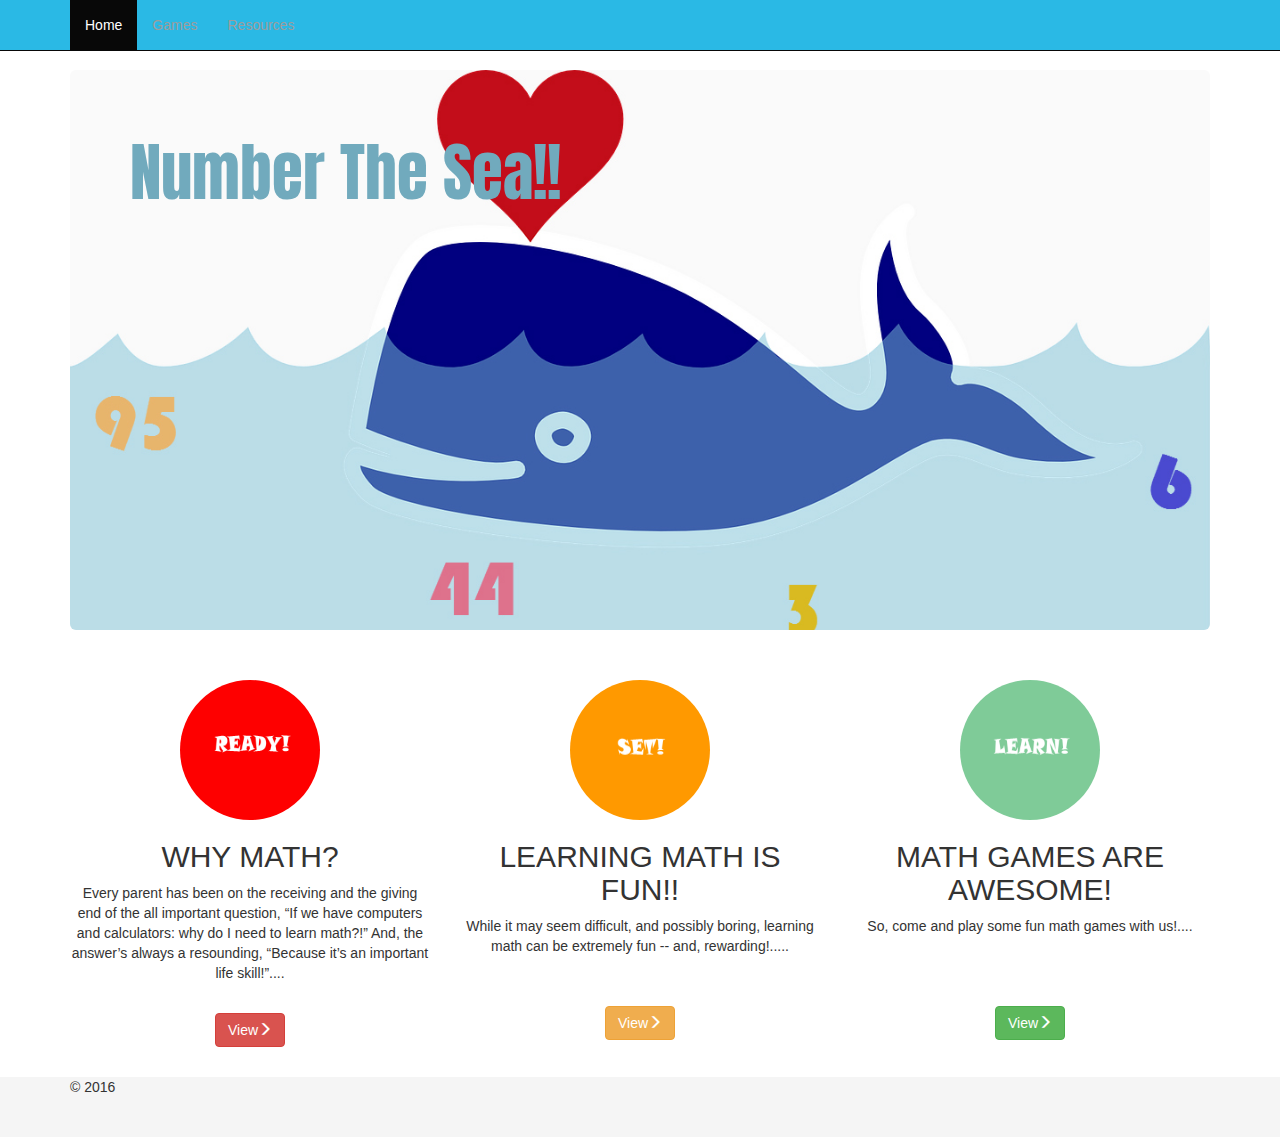
<file: index.html>
<!DOCTYPE html>
<html>
    <head>
        <title> </title>
        <link rel="stylesheet" type="text/css" href="css/bootstrap.css">
        <link rel="stylesheet" type="text/css" href="css/mystyle.css">
        <link href='https://fonts.googleapis.com/css?family=Anton' rel='stylesheet' type='text/css'>
        
        <meta charset="utf-8"> <!--sets the character set to one that cand display a wide range of languages and symbols.-->
        <meta http-equiv="X-UA-Compatible" content="IE=edge"> <!--Forces Internet Explorer to use the latest rendering engine.-->
        <meta name="viewport" content="width=device-width, initial-scale=1"> <!--Tells site to use all available space inside the browser window, regardless of where the site is being viewed.-->
        
        <!--[if lt IE 9]>
      <script src="https://oss.maxcdn.com/html5shiv/3.7.2/html5shiv.min.js"></script>
      <script src="https://oss.maxcdn.com/respond/1.4.2/respond.min.js"></script>
    <![endif]-->
    </head>
    <body>
        <nav class="navbar navbar-inverse navbar-fixed-top">
          <div class="container">
            <div class="navbar-header">
              <button type="button" class="navbar-toggle collapsed" data-toggle="collapse" data-target="#navbar" aria-expanded="false" aria-controls="navbar">
                <span class="sr-only">Toggle navigation</span>
                <span class="icon-bar"></span>
                <span class="icon-bar"></span>
                <span class="icon-bar"></span>
              </button>
             <!--
              <a class="navbar-brand" href="#">Project Name</a>
            </div>
            -->
            <div id="navbar" class="collapse navbar-collapse">
              <ul class="nav navbar-nav">
                <li class="active"> <a href="index.html">Home</a></li>
                        <li><a href="games.html">Games</a></li>
                        <li><a href="resources.html">Resources</a></li>
              </ul>
            </div><!--/.nav-collapse -->
          </div>
    </nav> <!--End of Navigation header -->
    
        
        <div class="container"> <!--jumbotron-->
        <div class="jumbotron jumbotron-special">
           <div id="firstJbox">
            <!--first row starts here-->
           
            <h1 class="h1heading">Number The Sea!!</h1>
            </div>
            </div>
        </div> <!--jumbotron--> 
    
            <div class="container"> <!-- container starts-->
            
             <div class="row"> <!-- first row starts-->
                
                    
                
            </div><!-- first row ends-->
                
               <div class="row row-eq-height"> <!-- second row starts-->
                    
                     <!-- column 1  -->
                
                    <div class="col-xs-12 col-sm-6 col-md-4">
                        <img class="img-circle" src="images/Ready.jpg" alt="Generic placeholder image" width="140" height="140">
                            <h2>WHY MATH?</h2> 
                            <p>Every parent has been on the receiving and the giving end of the all important question, “If we have computers and calculators: why do I need to learn math?!” And, the answer’s always a resounding, “Because it’s an important life skill!”.... </p>
                           <br>
                         <p><button type="button" class="btn btn-danger" data-toggle="modal" data-target="#mathWhy">View<span class="glyphicon glyphicon glyphicon-menu-right"></span></button></p>
                    </div>
            
                
               <!-- <div class="row"> <!-- column 2  -->
               
                    <div class="col-xs-12 col-sm-6 col-md-4">
                        <img class="img-circle" src="images/set.jpg" alt="Generic placeholder image" width="140" height="140">
                    <h2> LEARNING MATH IS FUN!!</h2>
                    <p>While it may seem difficult, and possibly boring, learning math can be extremely fun -- and, rewarding!.....</p>
            <br><br>
                         <p><button type="button" class="btn btn-warning" data-toggle="modal" data-target="#learnFun">View<span class="glyphicon glyphicon glyphicon-menu-right"></span></button></p>
                    </div>
            
                
              <!--  <div class="row"> column 3 -->
              
                    <div class="col-xs-12 col-sm-6 col-md-4">
                   <a href="games.html"> <img class="img-circle img-go" class="icon" src="images/learn.jpg" alt="Generic placeholder image" width="140" height="140"></a>
                    <h2>MATH GAMES ARE AWESOME!</h2>
                    <p>So, come and play some fun math games with us!....</p>
                    <br> <br><br>
                         <p><button type="button" class="btn btn-success" data-toggle="modal" data-target="#mathGames">View<span class="glyphicon glyphicon glyphicon-menu-right"></span></button></p>
                    </div>
                </div> <!-- second row ends-->
            </div> <!-- container ends-->       




        <script type = "text/javascript" src="js/jquery.js"></script>
        <script type = "text/javascript" src="js/bootstrap.js"></script>
        <script type = "text/javascript" src = "js/ourjavascript.js"></script>
        
        <!--Modals are at the end load last-->
        
        <!--Modal: Why Math? begins-->
        <div id="mathWhy" class="modal fade" role="dialog"> 
            <div class="modal-dialog">
                <div class="modal-content">
                    <div class="modal-header">
                        <button type="button" class="close" data-dismiss="modal">&times</button>
                        <h4 class="modal-title">WHY MATH?</h4>
                    </div>
                    <div class="modal-body">
                        <img src="images/childStudying.jpg" class="img-responsive">
                        <p>In fact, having a strong knowledge of basing math concepts is a, “strong predictor of later achievement.” Indeed, some experts believe, “.....knowledge of math concepts may even be a more important predictor of school success than early reading ability. Math skills are needed for nearly every task we perform, and jobs are requiring a higher math proficiency than ever before; math skills become more important when we acknowledge that we live in a technology-driven society.”  “Children and math skills – an important partnership,” <a href=”http://msue.anr.msu.edu/news/children_and_math_skills_an_important_partnership”> Michigan State University Extension </a></p>
                    </div>
                    <div class="modal-footer">
                        <button type="button" class="btn btn-danger" data-dismiss="modal">Exit</button>
                    </div>
                </div>
            </div>
        </div> <!--Modal: Why Math? ends-->
        
        <!--Modal: Learning Math is Fun, begins-->
        <div id="learnFun" class="modal fade" role="dialog"> 
            <div class="modal-dialog">
                <div class="modal-content">
                    <div class="modal-header">
                        <button type="button" class="close" data-dismiss="modal">&times</button>
                        <h4 class="modal-title">LEARNING MATH IS FUN!</h4>
                    </div>
                    <div class="modal-body">
                        <img src="images/mathFancy.jpg" class="img-responsive">
                        <p>In fact, practicing through both studying key concepts, and playing math related games can improve math fluency. And, improved math fluency means: less confusion about key math concepts; which leads to less math anxiety, and, eventually something called, “math fact automaticity” -- which, is just a fancy way of saying, “practice makes perfect.”</p>
                    </div>
                    <div class="modal-footer">
                        <button type="button" class="btn btn-danger" data-dismiss="modal">Exit</button>
                    </div>
                </div>
            </div>
        </div> <!--Modal: Learning Math is Fun, ends-->
        
        <!--Modal: Math Games, begins-->
        <div id="mathGames" class="modal fade" role="dialog"> 
            <div class="modal-dialog">
                <div class="modal-content">
                    <div class="modal-header">
                        <button type="button" class="close" data-dismiss="modal">&times</button>
                        <h4 class="modal-title">MATH GAMES ARE AWESOME!</h4>
                    </div>
                    <div class="modal-body">
                        <img src="images/girlSoccer.jpg" class="img-responsive">
                        <p>Because learning is fun!</p>
                    </div>
                    <div class="modal-footer">
                        <button type="button" class="btn btn-danger" data-dismiss="modal">Exit</button>
                    </div>
                </div>
            </div>
        </div> <!--Modal: Math Games, ends-->
        
            <footer class="footer"> <!-- footer starts here-->
      <div class="container">
           &copy; 2016 
    <p class=></p>
      </div>
    </footer>
    </body>
</html>
</file>
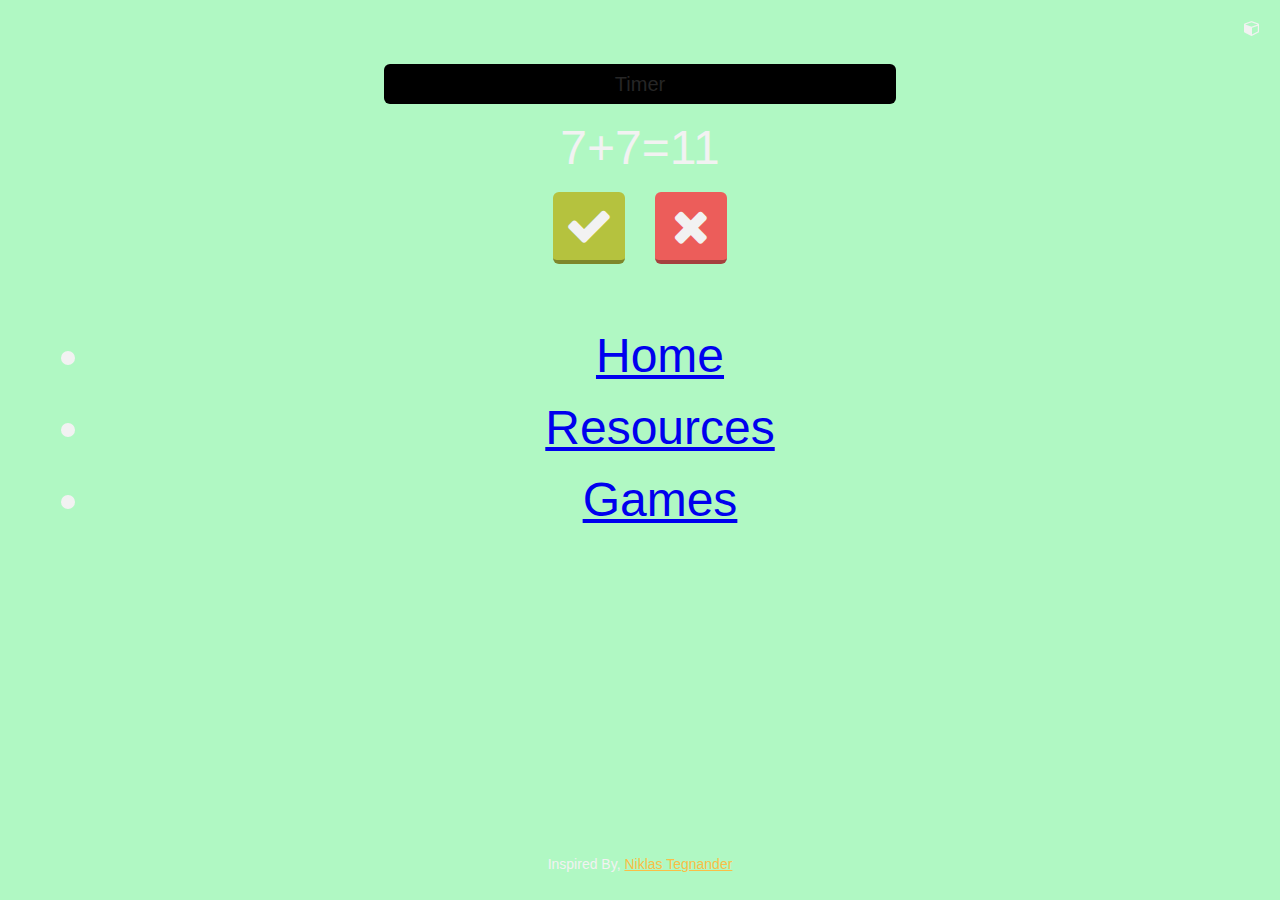
<file: addition.html>
<!DOCTYPE html>
<html lang="en">
<head>
	<meta charset="UTF-8">
	<title>Math</title>
	<meta name="viewport" content="width=device-width, initial-scale=1.0, maximum-scale=1.0, user-scalable=no">
	<meta name="apple-mobile-web-app-capable" content="yes">
	<meta name="mobile-web-app-capable" content="yes">
	<link rel="stylesheet" href="//cdnjs.cloudflare.com/ajax/libs/font-awesome/4.1.0/css/font-awesome.min.css">
	<link rel="stylesheet" href="additionGame.css">
	<link rel="apple-touch-icon" href="addition game/icons/AppIcon.png">
	<link rel="apple-touch-icon" sizes="76x76" href="addition game/icons/AppIcon76x76.png">
	<link rel="apple-touch-icon" sizes="120x120" href="addition game/icons/AppIcon60x60@2x.png">
	<link rel="apple-touch-icon" sizes="152x152" href="additon game/icons/AppIcon76x76@2x.png">
	<link rel="icon" sizes="192x192" href="additon game/icons/192.png">
</head>
<body>
	<button id="theme">&#xf1b2;</button>
	<div id="gameover">
		<h1>Game over</h1>
		<div id="score">Score: <span>0</span></div>
		<div id="highscore">High score: <span>0</span></div>
		<button id="retry">Try again!</button>
	</div>
	<div id="timer">Timer<div class="progress"></div></div>
	<div id="problem">2+2=5</div>
	<button id="correct">&#xf00c;</button>
	<button id="wrong">&#xf00d;</button>
	<div id="credits">Inspired By, <a href="http://niklas.tegnander.nu/">Niklas Tegnander</a></div>
	<script src="//cdnjs.cloudflare.com/ajax/libs/jquery/2.1.1/jquery.min.js"></script>
	<script src="addition game/js/tappy.js"></script>
	<script src="addition game/js/jquery.storageapi.min.js"></script>
	<script>
		function getRandomInt(min, max) {
		    return Math.floor(Math.random() * (max - min + 1)) + min;
		}

		var first,
			second,
			answer,
			score = 0,
			highscore = $.localStorage.get('highscore') || 0;

		if ($.localStorage.get('theme') == 'light') {
			$('body').addClass('light');
		}

		generateProblem();

		$('#timer').addClass('hidden');
		$('#gameover').hide();

		function generateProblem() {
			first = getRandomInt(2, 9);
			second = getRandomInt(2, 9);
			answer = first + second;

			if (getRandomInt(0, 10) < 5) {
				answer += getRandomInt(-3, 3);
				answer = Math.max(0, answer);
			}

			$('#problem').text(first + '+' + second + '=' + answer);
		}

		function gameOver() {
			if (score > highscore) {
				highscore = score;

				$.localStorage.set('highscore', highscore);
			}

			$('#score span').text(score);
			$('#highscore span').text(highscore);
			$('#timer').addClass('hidden').find('.progress').stop();
			$('#gameover').show();

			score = 0;
		}

		function checkAnswer(guess) {
			if ($('#gameover').is(':visible')) return false;

			if ((guess && first + second == answer) || (!guess && first + second != answer)) {
				addScore();
			} else {
				gameOver();
			}
		}

		function startTimer() {
			$('#timer').removeClass('hidden').find('.progress').css({
				width: '100%'
			}).stop().animate({
				width: 0
			}, {
				duration: 1000 + Math.floor((2500 * (3.5 / score))),
				easing: 'linear',
				queue: false,
				complete: gameOver
			});
		}

		function addScore() {
			score += 1;

			generateProblem();
			startTimer();
		}

		$('#correct').on('tap', function() {
			checkAnswer(true);
		});

		$('#wrong').on('tap', function() {
			checkAnswer(false);
		});

		$('#retry').on('tap', function() {
			$('#gameover').hide();
		});

		$('#theme').on('tap', toggleTheme);

		function toggleTheme() {
			$('body').toggleClass('light');

			$.localStorage.set('theme', $('body').hasClass('light') ? 'light' : 'dark');
		}

		// Keyboard for desktop computers
		$(document).on('keydown', function(e) {

			// Enter key or space
			if ($('#gameover').is(':visible') && (e.keyCode == 13 || e.keyCode == 32)) {
				$('#retry').trigger('tap');

				return;
			}

			// Left arrow or j
			if (e.keyCode == 37 || e.keyCode == 74) {
				$('#correct').trigger('tap');
			}

			// Right arrow or k
			if (e.keyCode == 39 || e.keyCode == 75) {
				$('#wrong').trigger('tap');
			}
		});
	</script>
	<script>
	  (function(i,s,o,g,r,a,m){i['GoogleAnalyticsObject']=r;i[r]=i[r]||function(){
	  (i[r].q=i[r].q||[]).push(arguments)},i[r].l=1*new Date();a=s.createElement(o),
	  m=s.getElementsByTagName(o)[0];a.async=1;a.src=g;m.parentNode.insertBefore(a,m)
	  })(window,document,'script','//www.google-analytics.com/analytics.js','ga');

	  ga('create', 'UA-53677226-1', 'auto');
	  ga('send', 'pageview');

	</script>
	
	
	<div class="footer_fish">
            <ul class="footer-nav">
                <li><a href="index.html">Home</a></li>
                <li><a href="resources.html">Resources</a></li>
                <li><a href="games.html">Games</a></li>
            </ul>
    </div>
</body>
</html>
</file>
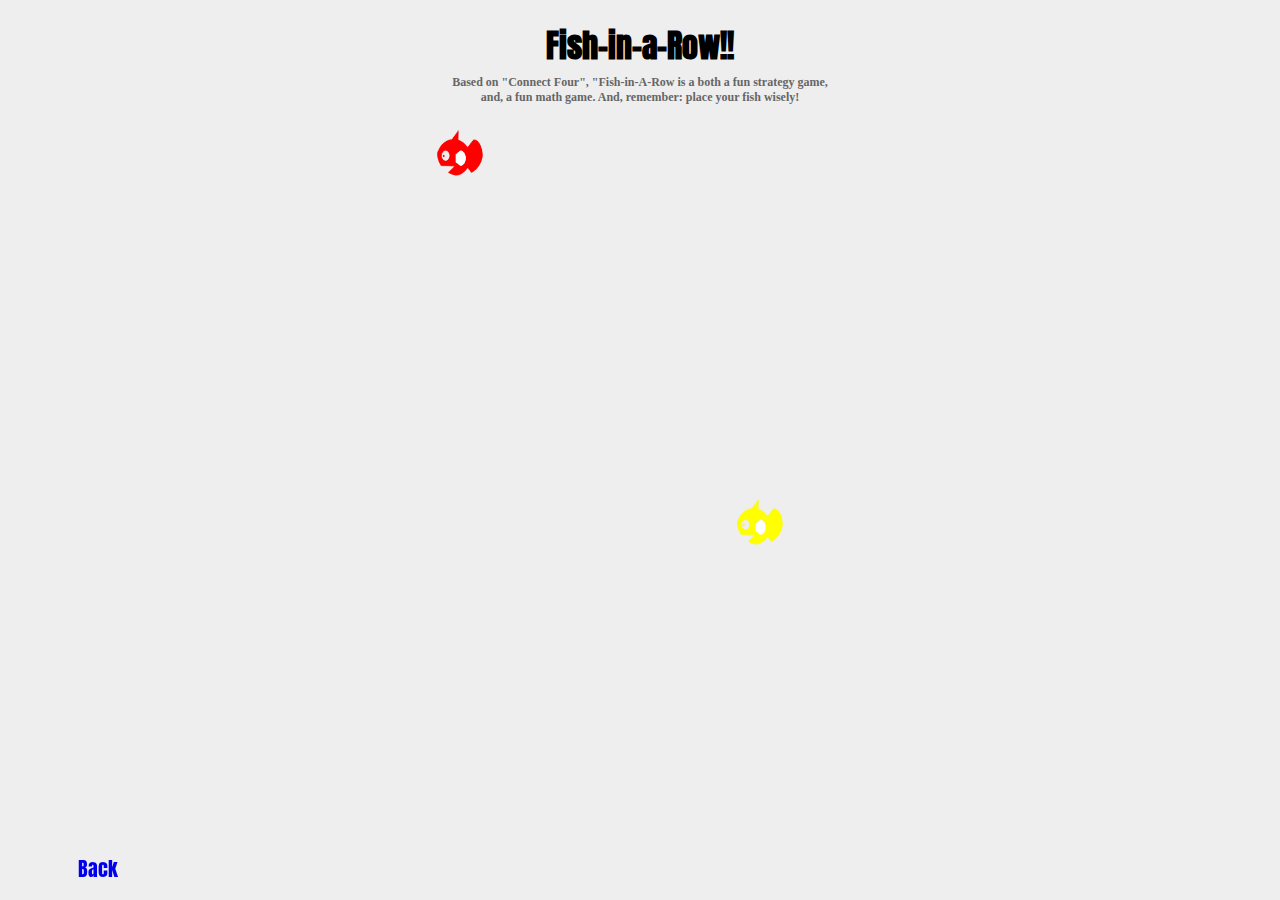
<file: fishInARow.html>
<!DOCTYPE html>
<html>
    <head>
        <title>Fish in a Row</title>
        <link rel="stylesheet" href="fishStyle.css" type="text/css" />
        <link href='https://fonts.googleapis.com/css?family=Anton' rel='stylesheet' type='text/css'>
    </head>
    <body>
        <h1>Fish-in-a-Row!!</h1>
        <p class="info"> Based on "Connect Four", "Fish-in-A-Row is a both a fun strategy game, and, a fun math game. And, remember: place your fish wisely! </p>
        <div id="game-base">
          <div id="game-table">
            
          </div>
        </div><!-- end base -->
        
        <div class="footer_fish">
            <ul class="footer-nav">
                <li class="back"><a href="games.html">Back</a></li>
            </ul>
        </div>
    <script type="text/javascript" src="fishAction.js"></script>
    </body>
</html>
</file>
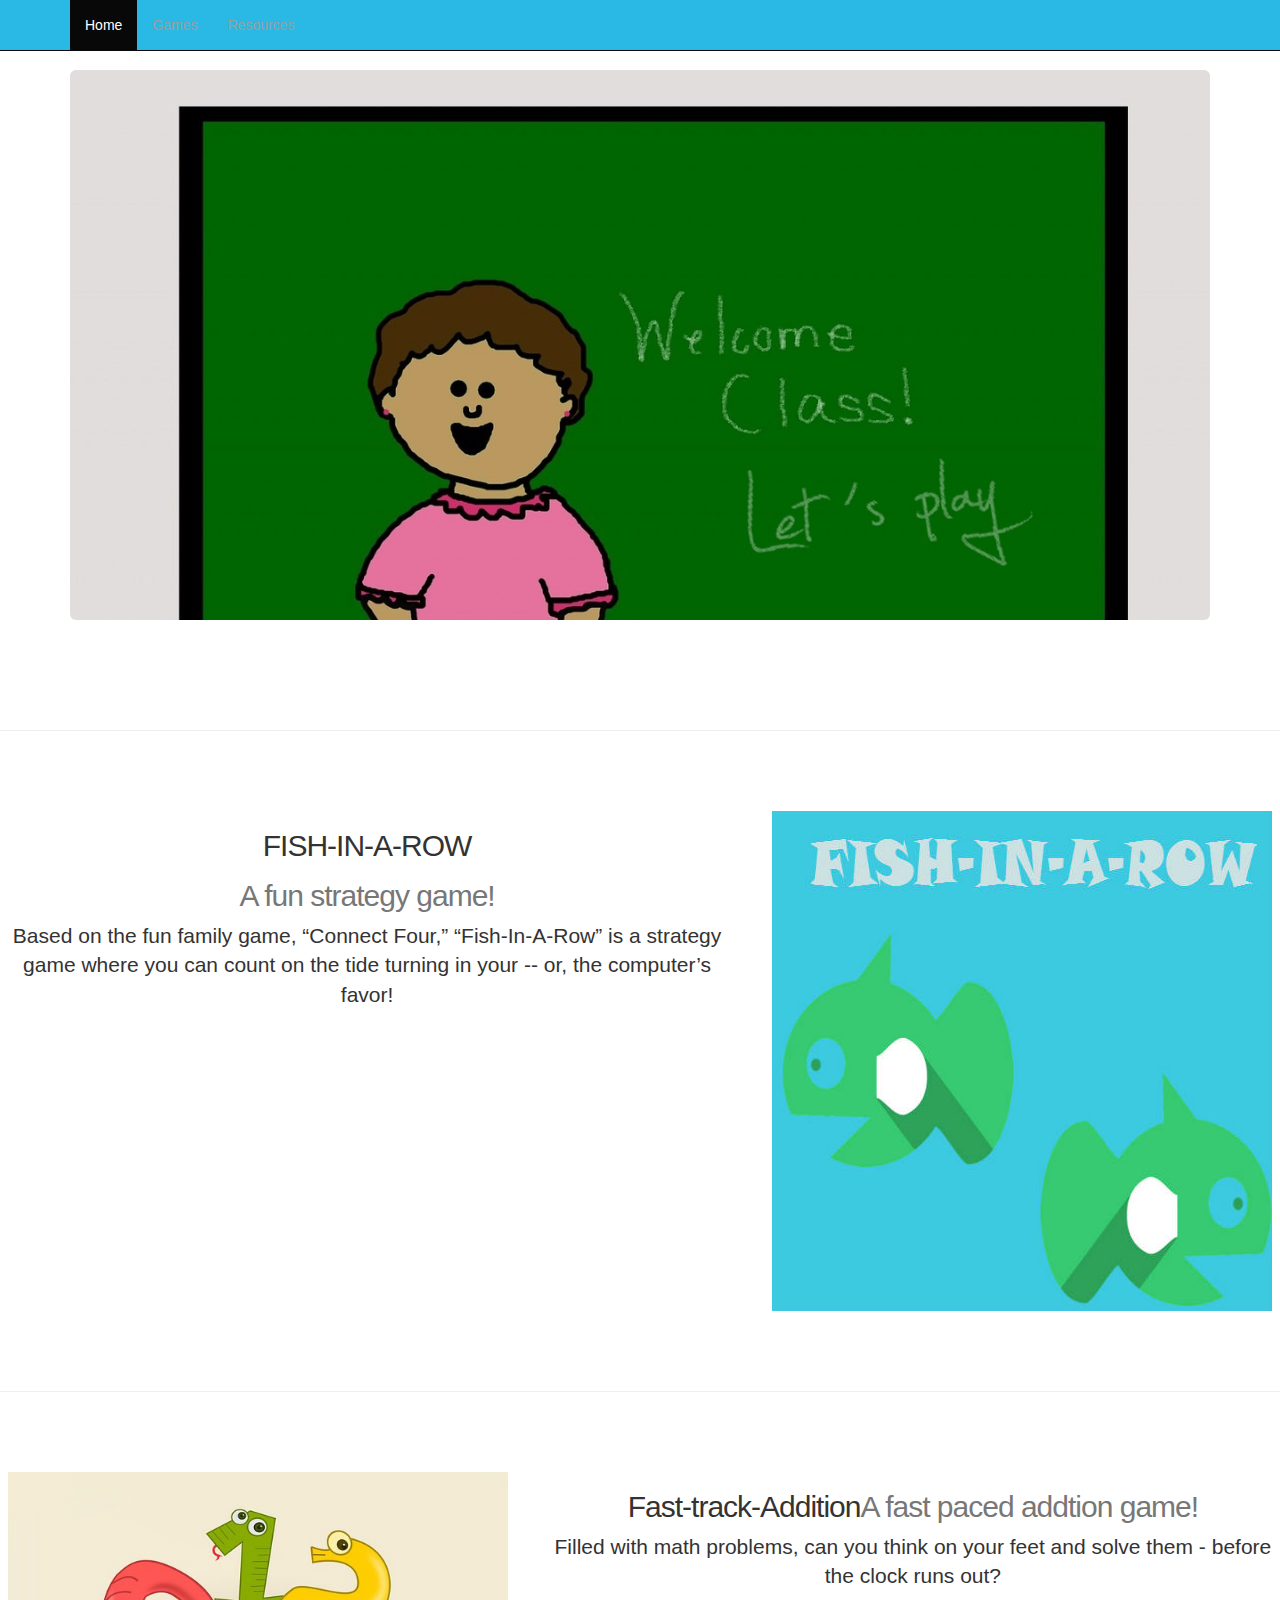
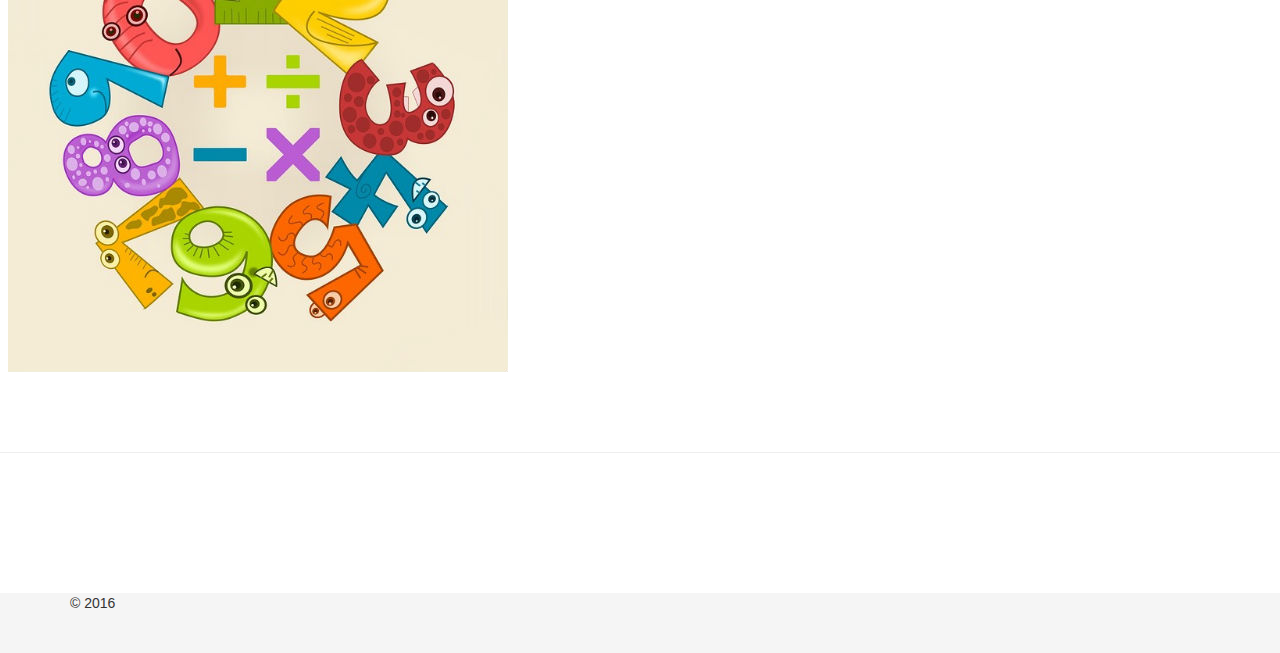
<file: games.html>
<!DOCTYPE html>
<html>
    <head>
        <title>Number the Sea</title>
        <link rel="stylesheet" type="text/css" href="css/bootstrap.css">
        <link rel="stylesheet" type="text/css" href="css/mystyle.css">
        
        <meta charset="utf-8"> <!--sets the character set to one that cand display a wide range of languages and symbols.-->
        <meta http-equiv="X-UA-Compatible" content="IE=edge"> <!--Forces Internet Explorer to use the latest rendering engine.-->
        <meta name="viewport" content="width=device-width, initial-scale=1"> <!--Tells site to use all available space inside the browser window, regardless of where the site is being viewed.-->
        
        <!--[if lt IE 9]>
      <script src="https://oss.maxcdn.com/html5shiv/3.7.2/html5shiv.min.js"></script>
      <script src="https://oss.maxcdn.com/respond/1.4.2/respond.min.js"></script>
    <![endif]-->
    </head>
    <body>
        <nav class="navbar navbar-inverse navbar-fixed-top">
          <div class="container">
            <div class="navbar-header">
              <button type="button" class="navbar-toggle collapsed" data-toggle="collapse" data-target="#navbar" aria-expanded="false" aria-controls="navbar">
                <span class="sr-only">Toggle navigation</span>
                <span class="icon-bar"></span>
                <span class="icon-bar"></span>
                <span class="icon-bar"></span>
              </button>
              <!--
              <a class="navbar-brand" href="#">Project name</a>
            </div>
            -->
            <div id="navbar" class="collapse navbar-collapse">
              <ul class="nav navbar-nav">
                <li class="active"> <a href="index.html">Home</a></li>
                        <li><a href="games.html">Games</a></li>
                        <li><a href="resources.html">Resources</a></li>
              </ul>
            </div><!--/.nav-collapse -->
          </div>
         </div>
    </nav> <!--End of Navigation header -->
    
   
     <div class="container"> <!--jumbotron-->
           <div class="jumbotron other-image">
            <!--first row starts here-->
          
            
            </div>
        </div> <!--jumbotron--> 
   
    
    <!--featurette begins-->
     <div class="container-featurette">
        

      <hr class="featurette-divider">

      <div class="row featurette">
        <div class="col-md-7">
          <h2 class="featurette-heading">FISH-IN-A-ROW</h2>
          <h2 class="featurette-heading"><span class="text-muted">A  fun strategy game!</span></h2>
          <p class="lead">Based on the fun family game, “Connect Four,” “Fish-In-A-Row” is a strategy game where you can count on the tide turning in your -- or, the computer’s favor!</p>
        </div>
        <div class="col-md-5">
          <a href="fishInARow.html"><img class="featurette-image img-responsive center-block" src="images/fishInARow500.jpg" alt="Generic placeholder image"></a>
        </div>
      </div>

      <hr class="featurette-divider">

      <div class="row featurette">
        <div class="col-md-7 col-md-push-5">
          <h2 class="featurette-heading">Fast-track-Addition<span class="text-muted">A fast paced addtion game! </span></h2>
          <p class="lead">Filled with math problems, can you think on your feet and solve them - before the clock runs out?</p>
        </div>
        <div class="col-md-5 col-md-pull-7">
          <a href="addition.html"><img class="featurette-image img-responsive center-block" src="images/mathematics500.jpg" alt="Generic placeholder image"></a>
        </div>
      </div>

      <hr class="featurette-divider">
      
      </div> 
      <!--Featurette ends-->
        
        
        
        
        
        
    <script src="js/jquery.js"></script>
    <script src="js/bootstrap.js"></script>    
        
        
        
        </div> <!-- Closing div for main container -->      
        
        <br><br> <br>
            <footer class="footer"> <!-- footer starts here-->
      <div class="container">
           &copy; 2016 
        <p class=></p>
      </div>
    </footer>
    </body>
</html>
</file>
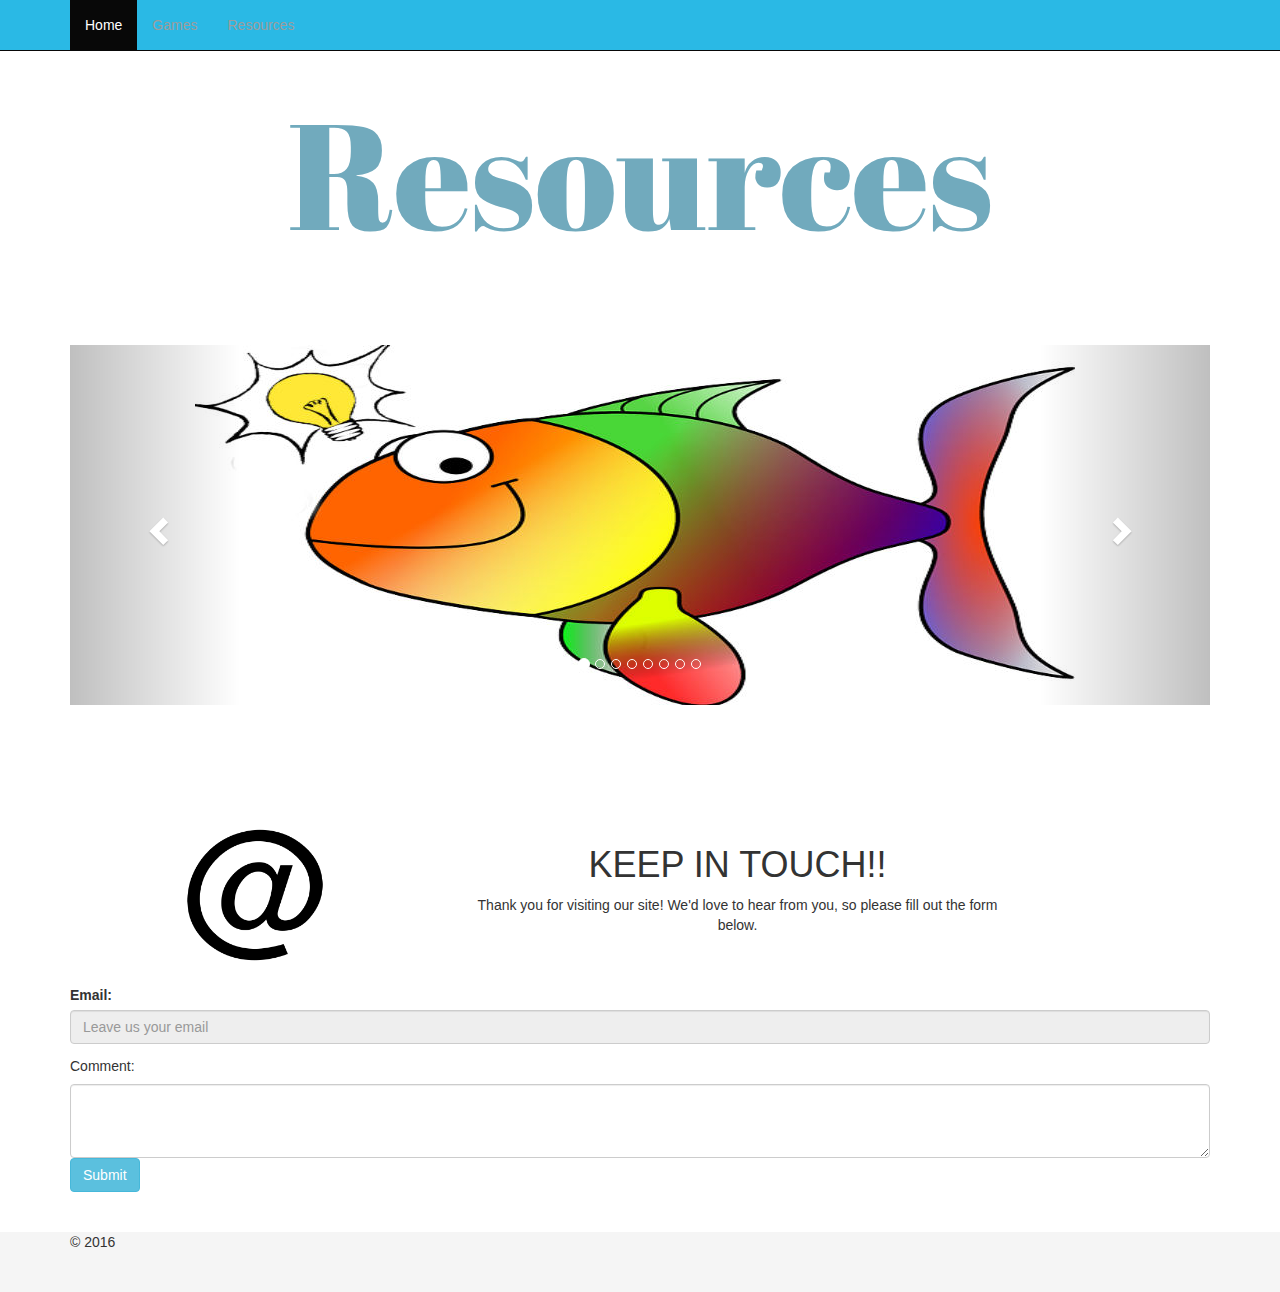
<file: resources.html>
<!DOCTYPE html>
<html>
    <head>
        <title> </title>
        <link rel="stylesheet" type="text/css" href="css/bootstrap.css">
        <link rel="stylesheet" type="text/css" href="css/mystyle.css">
        <link href='https://fonts.googleapis.com/css?family=Abril+Fatface' rel='stylesheet' type='text/css'>
        
        <meta charset="utf-8"> <!--sets the character set to one that cand display a wide range of languages and symbols.-->
        <meta http-equiv="X-UA-Compatible" content="IE=edge"> <!--Forces Internet Explorer to use the latest rendering engine.-->
        <meta name="viewport" content="width=device-width, initial-scale=1"> <!--Tells site to use all available space inside the browser window, regardless of where the site is being viewed.-->
        
        <!--[if lt IE 9]>
      <script src="https://oss.maxcdn.com/html5shiv/3.7.2/html5shiv.min.js"></script>
      <script src="https://oss.maxcdn.com/respond/1.4.2/respond.min.js"></script>
    <![endif]-->
    </head>
    <body>
        <nav class="navbar navbar-inverse navbar-fixed-top">
          <div class="container">
            <div class="navbar-header">
              <button type="button" class="navbar-toggle collapsed" data-toggle="collapse" data-target="#navbar" aria-expanded="false" aria-controls="navbar">
                <span class="sr-only">Toggle navigation</span>
                <span class="icon-bar"></span>
                <span class="icon-bar"></span>
                <span class="icon-bar"></span>
              </button>
              <!--
              <a class="navbar-brand" href="#">Project name</a>
            </div>
            -->
            <div id="navbar" class="collapse navbar-collapse">
              <ul class="nav navbar-nav">
                <li class="active"> <a href="index.html">Home</a></li>
                        <li><a href="games.html">Games</a></li>
                        <li><a href="resources.html">Resources</a></li>
              </ul>
            </div><!--/.nav-collapse -->
          </div>
        </div>
    </nav> <!--End of Navigation header -->
    
    
    
    
    <div class="container"> <!-- Main Container -->
    
     <div>
      <h1 class="resourcesHeader">Resources</h1>
     </div>
    
            <br><br><br><br>
    
        <div id="carousel-example-generic" class="carousel slide" data-ride="carousel">
            <!-- Indicators -->
            <ol class="carousel-indicators">
                <li data-target="#carousel-example-generic" data-slide-to="0" class="active"></li>
                <li data-target="#carousel-example-generic" data-slide-to="1"></li>
                <li data-target="#carousel-example-generic" data-slide-to="2"></li>
                <li data-target="#carousel-example-generic" data-slide-to="3"></li>
                <li data-target="#carousel-example-generic" data-slide-to="4"></li>
                <li data-target="#carousel-example-generic" data-slide-to="5"></li>
                <li data-target="#carousel-example-generic" data-slide-to="6"></li>
                <li data-target="#carousel-example-generic" data-slide-to="7"></li>
            </ol>
            
            <!-- Wrapper for slides -->
             <div class="carousel-inner">
                 <div class="item active">
                     <img src="images/resourcesFish890.jpg" class="img-responsive center-block">
                     <div class="carousel-caption">
                         <p></p>
                     </div>
                 </div>
            
                 
                 <div class="item">
                     <img src="images/mathGames.jpg" class="img-responsive center-block">
                     <div class="carousel-caption">
                         
                         <p><a class="btn btn-lg btn-primary" href="http://www.mathgames.com" role="button" target="_blank">Math Games</a></p>
                        
                     </div>
                 </div>
                 
                 <div class="item">
                     <img src="images/mathDotCom.jpg" class="img-responsive center-block">
                     <div class="carousel-caption">
                         
                         <p><a class="btn btn-lg btn-primary" href="http://www.math.com" role="button" target="_blank">Math Online</a></p> 
                         
                     </div>
                 </div>
                 
                 <div class="item">
                     <img src="images/videoMathTutor.jpg" class="img-responsive center-block">
                     <div class="carousel-caption">
                         
                         <p><a class="btn btn-lg btn-primary" href="http://www.youtube.com/user/videomathtutor" role="button" target="_blank">The Video Math Tutor</a></p> 
                         
                     </div>  
                </div>
                         
                 
                 <div class="item">
                     <img src="images/mathIsFun.jpg" class="img-responsive center-block">
                     <div class="carousel-caption">
                        
                         <p><a class="btn btn-lg btn-primary" href="http://www.mathisfun.com" role="button" target="_blank">Math is Fun</a></p> 
                     </div>
                 </div>
                 
                 <div class="item">
                     <img src="images/dreamBox.jpg" class="img-responsive center-block">
                     <div class="carousel-caption">
                         <p><a class="btn btn-lg btn-primary" href="http://www.dreambox.com/parent-resources" role="button" target="_blank">Dream Box</a></p>  
                     </div>
                 </div>
                 
                 <div class="item">
                     <img src="images/everydayMath.jpg" class="img-responsive center-block">
                     <div class="carousel-caption">
                        <p><a class="btn btn-lg btn-primary" href="http://everydaymath.uchicago.edu/parents/" role="button" target="_blank">Everyday Mathematics</a></p>
                     </div>
                 </div>
                 
                 <div class="item">
                     <img src="images/mathGameTime.jpg" class="img-responsive center-block">
                     <div class="carousel-caption">
                         <p><a class="btn btn-lg btn-primary" href="http://www.mathgametime.com/" role="button" target="_blank">Math Game Time</a></p>
                     </div>
                 </div>
                 

              </div>   
                 
                 <!-- Controls -->
          <a class="left carousel-control" href="#carousel-example-generic" data-slide="prev">
              <span class="glyphicon glyphicon-chevron-left"></span>
              <span class="sr-only">Previous</span>
          </a>
          <a class="right carousel-control" href="#carousel-example-generic" data-slide="next">
              <span class="glyphicon glyphicon-chevron-right"></span>
              <span class="sr-only">Next</span>
          </a>
    </div>
    
    
    <br><br><br><br>
    
    
     
   <!-- <div class="externalLinks">
            <h2>Learn More!</h2>
                <p>Click on the below links for additional math games, tutorials and math related resources.</p>
                <ul>
                <li> <a href=http://www.mathgames.com/>Math games</a></li>           
                <li> <a href=http://www.math.com/>Math tutorials</a></li>
                <li> <a href=https://www.youtube.com/user/videomathtutor>Video tutorials</a></li>
                <li> <a href=http://www.mathisfun.com/>Fun math tutorials to help you improve your skills</a></li>
                <li> <a href=http://www.dreambox.com/parent-resources>Resources For Parents</a></li>
                <li> <a href=http://everydaymath.uchicago.edu/parents/>Additional Resources for Parents</a></li>
                </ul>
                
        </div> -->
    
    <br><br>
    
    
    
    
   <div class="row"><!--Start of row 1.--> 
                 
                
                 <div class="col-md-4 col-md-8">
                     <div class="row.row">
                         <div class="col-md-6">
                              <img class="img-circle-at" src="images/image_at.jpg" alt="Generic placeholder image" width="140" height="140">
                      
                         </div>
                     
                         <div class="col-md-6">
                      
                         </div>
                    </div>
                 </div>
              
              
                      <div class="col-sm-4 col-lg-6">
                    <h1>KEEP IN TOUCH!!</h1>
                    <p>Thank you for visiting our site! We'd love to hear from you, so please fill out the form below.</p>
                  </div>
             </div> <!-- End of row 1 -->              
                
                
                
                <form role="form"><!--Verticle row starts-->
              <div class="form-group">
                  <label for="email">Email:</label>
                  
                  <input class="form-control" type="text" placeholder="Leave us your email" readonly>
              </div>
              
              <div class="textBox">
                  <h5 class="textBox">Comment:</h1>
                  <textarea class="form-control" rows="3"></textarea>
              </div>
             
             <button type="submit" class="btn btn-info btn-signal">Submit</button>
          </form>
          
          
          
          
           
          <script type="text/javascript" src="https://ajax.googleapis.com/ajax/libs/jquery/1.11.3/jquery.min.js"></script>
          <script type="text/javascript" src="js/bootstrap.js"></script>
          <script type="text/javascript" src="js/animateClick.js"></script>
          <script type="text/javascript" src="js/ourjavascript.js"></script>
          
          
    </div> <!-- Closing div for Main Container -->
    <br> <br>
    
        <footer class="footer"> <!-- footer starts here-->
      <div class="container">
           &copy; 2016 
       
      </div>
    </footer>
    
    </body>
</html>
</file>
<file: css/mystyle.css>
/*-----------------------------------

   body

-----------------------------------*/
body {
  padding-top:70px;
  padding-bottom: 20px;
}

/*-----------------------------------

    jumbotron

-----------------------------------*/

.jumbotron-special {
    background-image: url("../images/whaleJumbotronPic.jpg");
    background-size: cover;
   /* If you specify image you cannot put the size after the image url */
    color: #71AABD;
    font-family: 'Anton', sans-serif;
    margin-bottom: 30px;
    height:560px;
}
.h1heading {
    text-align: left;
}

/*-----------------------------------

    main container/index

-----------------------------------*/

.row-eq-height {
 /* display: -webkit-box;
  display: -webkit-flex;
  display: -ms-flexbox;*/
  display:         flex;
 /* display: table;
  width: 100%;
  table-layout: fixed;
  border-spacing: 30px 0px;
  word-wrap: break-word;*/
}


.row {
  margin-bottom: 20px;
  text-align: center;
  }
  
h2 {
  font-weight: normal;
}
  
/*------------------------------------

    main container/resources
    
------------------------------------*/    

.row .row {
 margin-bottom: 20px;
  text-align: center;
  margin-right: 10px;
  margin-left: 10px;
}

.img-circle-at {
margin-left:100px;
     
}

.resourcesHeader {
    text-align: center;
    font-size: 45px;
    
}


/*[class*="col-"] {
  padding-top: 15px;
  padding-bottom: 15px;
  background-color: #eee;
  background-color: rgba(86,61,124,.15);
  border: 1px solid #ddd;
  border: 1px solid rgba(86,61,124,.2);
}*/


/*.row {
  margin-bottom: 20px;
  text-align: center;
  margin-right: 10px;
  margin-left: 10px;
}
*/


/*-----------------------------------

    navbar

-----------------------------------*/
.navbar {
  background-color: #2ab9e5;
  color: #fff;
}

/*-----------------------------------

    header/title games pages

-----------------------------------*/


.other-image {

background-image: url("../images/teacher.jpg");
background-size: cover; 
height: 550px;
}  

h3 {
    padding-right: 300px;    
    padding-top: 300px;
    text-align: right;
    font-family: cursive;
    font-size: 30px;
    color: #B5B5B5;
    letter-spacing: 1.5px;
    text-shadow: 2px 2px 4px
}


.img-rounded {
    width: 350px; 
    height: 275px;
}

/*-----------------------------------

          footer
          
-----------------------------------*/

.footer {
  position: absolute;
  bottom: 100;
  width: 100%;
  /* Set the fixed height of the footer here */
  height: 60px;
  background-color: #f5f5f5;
  
}

/*-------------------------------------

    featurette
    
------------------------------------*/
.featurette-divider {
  margin: 80px 0; /* Space out the Bootstrap <hr> more */
}

/* Thin out the marketing headings */
.featurette-heading {
  font-weight: 300;
  line-height: 1;
  letter-spacing: -1px;
}

/*---------------------------------------

   resources page
   
----------------------------------------*/

.resourcesHeader {
    color: #71AABD;
    font-family: 'Abril Fatface', cursive;
    font-size: 150px;
}
</file>
<file: additionGame.css>
/* Windows phone */
html {
    -ms-touch-action: manipulation;
    touch-action: manipulation;
}

body {
	font: 3em/1.5em arial, sans-serif;
	text-align: center;
	padding: 1em;
	background: #b0f8c3;
	color: #f2f2f2;
}

button {
	font-size: 1em;
	display: inline-block;
	text-align: center;
	border: none;
	padding: 0.75em;
	margin: 8px;
	color: inherit;
	background: gray;
	border-bottom: 4px solid rgba(0, 0, 0, 0.3);
	border-radius: 6px;
	cursor: pointer;

	-webkit-touch-callout: none;
	-webkit-user-select: none;
	-khtml-user-select: none;
	-moz-user-select: none;
	-ms-user-select: none;
	user-select: none;
}

button:hover {
	box-shadow: 0 0 12px rgba(255, 255, 255, 0.7) inset;
}

button:focus {
	outline: 0;
}

#gameover {
	position: absolute;
	left: 0;
	right: 0;
	top: 0;
	bottom: 0;
	color: #f2f2f2;
	background-color: rgba(0, 0, 0, 0.8);
	text-transform: uppercase;
	font-size: 0.5em;
	line-height: 1.5em;
	padding: 1em 1em;
	z-index: 100;
}

#gameover h1 {
	font-size: 2em;
	line-height: 1em;
	padding: 0;
	margin: 0 0 1em;
}

#retry {
	margin-top: 1em;
	background: #FABE46;
}

#timer {
	background: black;
	border-radius: 6px;
	margin: 8px auto;
	font-size: 20px;
	line-height: 40px;
	position: relative;
	color: #262626;
	max-width: 512px;
}

#timer .progress {
	position: absolute;
	width: 0;
	background: #FABE46;
	border-radius: 6px;
	left: 0;
	right: 0;
	top: 0;
	bottom: 0;
}

#timer.hidden .progress {
	display: none;
}

#problem {
	font: 1em/1.5em arial, sans-serif;
}

#correct, #wrong {
	font: 1em/1em 'FontAwesome', sans-serif;
	padding: 0;
	width: 1.5em;
	height: 1.5em;
	color: #f2f2f2;
}

#theme {
	position: fixed;
	right: 0;
	top: 0;
	font: 16px/1em 'FontAwesome', sans-serif;
	background: none;
	box-shadow: none;
	border: none;
}

#correct {
	background: #B5C23E;
}

#wrong {
	background: #EC5D5A;
}

#credits {
	font-size: 14px;
	position: absolute;
	bottom: 0;
	text-align: center;
	left: 0;
	right: 0;
}

#credits a {
	color: #FABE46;
}

body.light {
	color: #262626;
	background: white;
}

body.light #timer {
	background: #dedede;
	color: #bbb;
}

.footer_fish{
	display: inline;
	list-style-type: none;
}
</file>
<file: fishStyle.css>
body{
  background:#eee;
}

h1{
  text-align:center;
  margin-bottom:5px;
  font-family: 'Anton', sans-serif;
}

.info{
  text-align:center;
  width:400px;
  margin:0 auto;
  font-size:12px;
  font-weight:bold;
  color:#666;
  margin-bottom:20px;
}

#game-base{
  width:640px;  
  margin:0 auto;
  padding-top:60px;
}

#game-table{
  width:434px;
  height:374px;
  margin:0 auto;
  background:url("http://img.sr/images/2014/01/28/base.png") 0 0 no-repeat;
  position:relative;
}

.disc{
  position:absolute;
  z-index:-1;
  top:-55px;
  left:14px;
  width:46px;
  height:46px;
  border-radius:46px;
  transition:all .3s;
}

.disc.red{
  background-image: url("images/connectFish_RedSM.png");
}

.disc.yellow{
  
  background-image: url("images/connectFish_YellowSM.png");
}



.footer-nav {
  text-align: center;
  display: inline;
  position: fixed;
  bottom: 0px;
}

.footer-nav ul {
display:inline-block;
list-style:none; 
}

.footer-nav li {
display:inline;
}

.footer-nav a {
float:left;
text-decoration:none; 
padding:0 30px 0 30px;
}

.back {
  font-size: 20px;
  font-family: 'Anton', sans-serif;
}
</file>
